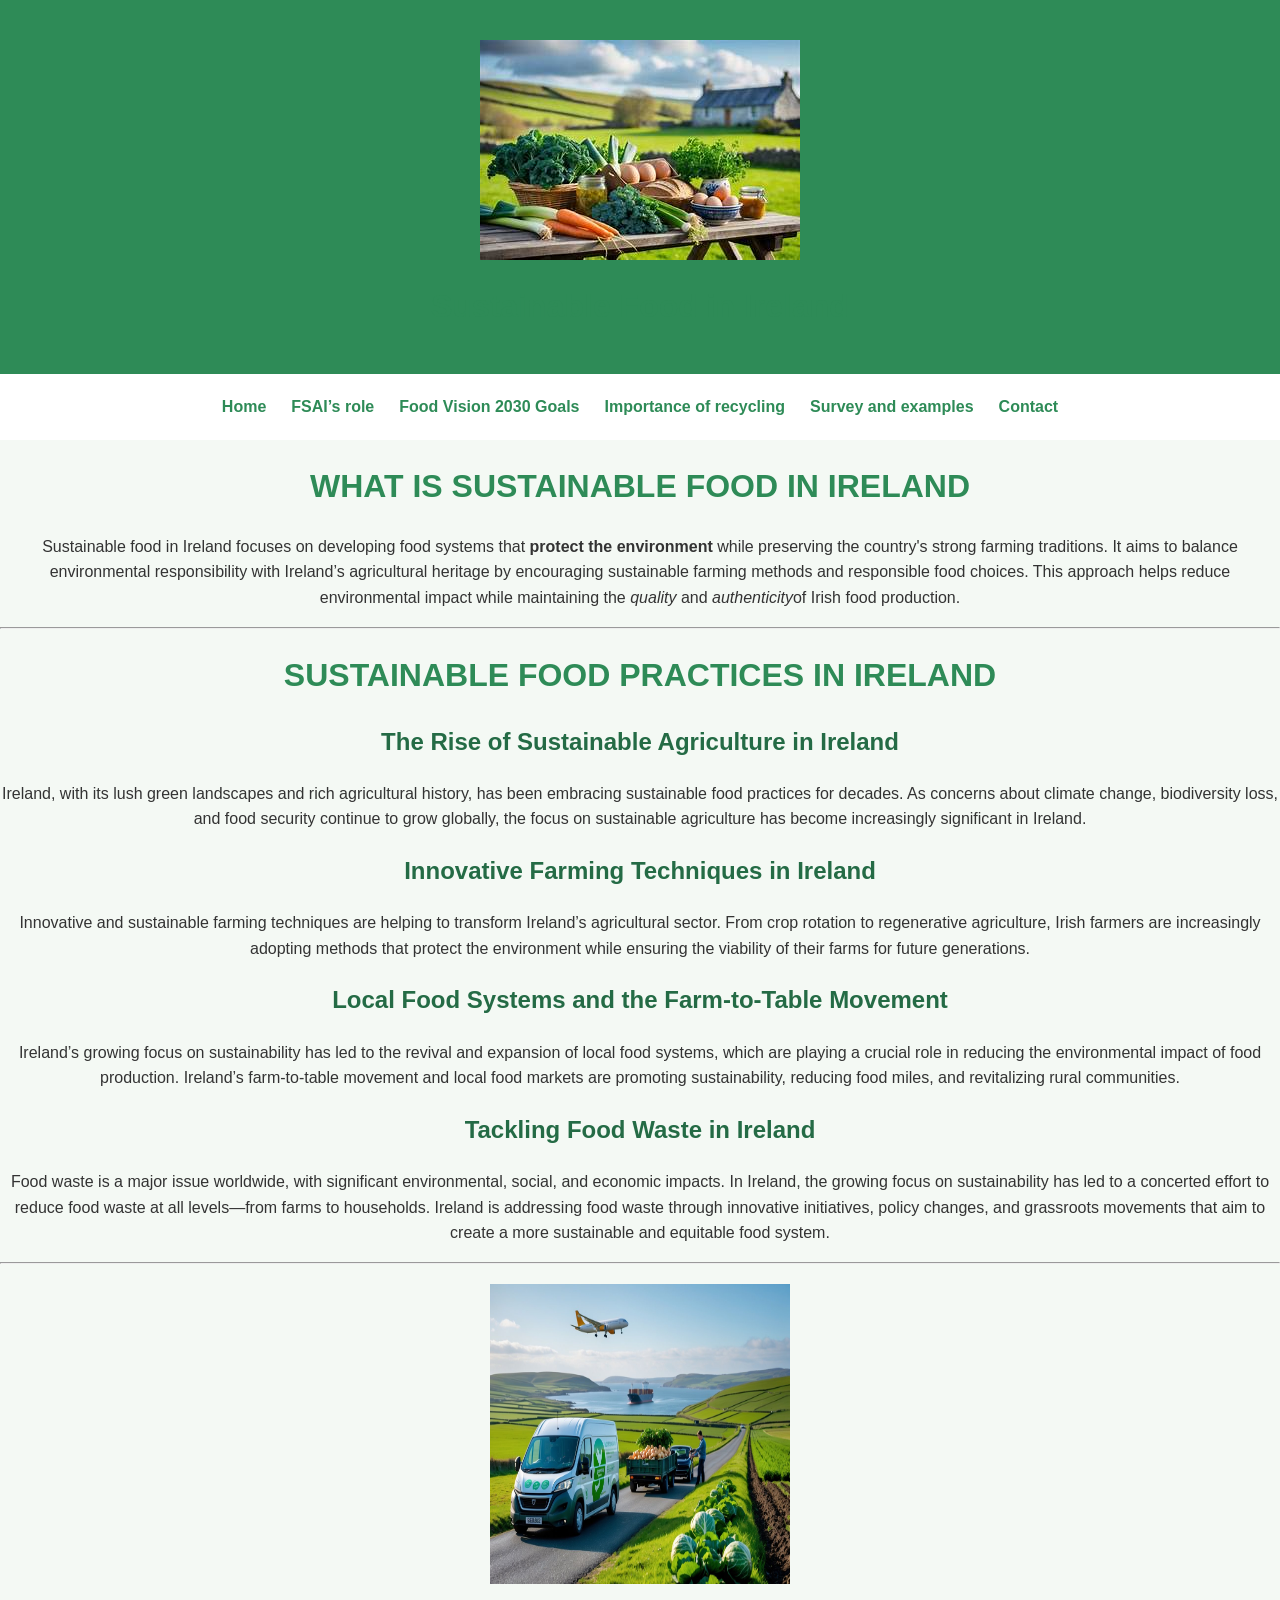
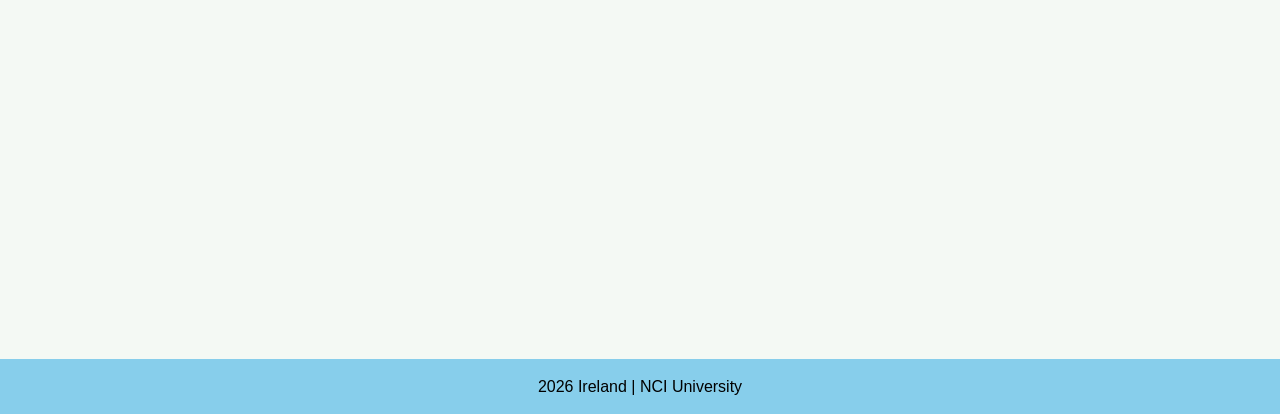
<file: index.html>
<!--Izzeddin-->
<!DOCTYPE html>
<html lang="en">

<head>
	<meta http-equiv="Content-Type" content="text/html; charset=UTF-8">
	<meta name="viewport" content="width=device-width,initial-scale=1.0">
	

<!--page title-->
	<title> Defining Irish Food Sustainability </title>

<!-- external css-->
	<link rel="stylesheet" href="style.css">
</head>

<body>
<!--header-->
<header>
    <img src="Images/Logo.jpg" alt="Sustainable Food Ireland Logo">
    <h1>Sustainable Food in Ireland</h1>
</header>

<!--nav-->
<nav>
<a href="index.html">Home </a>

<a href="Page2.html">FSAI’s role </a>

<a href="Page3.html">Food Vision 2030 Goals</a>

<a href="Page4.html">Importance of recycling</a>

<a href="Page5.html">Survey and examples </a>

<a href="Page6.html">Contact </a>
</nav>


	
<!--first lines, introduction-->
	<h1> WHAT IS SUSTAINABLE FOOD IN IRELAND</h1>
	<p>Sustainable food in Ireland focuses on developing food systems that <strong>protect the environment</strong> while preserving the country's strong farming traditions. It aims to balance environmental responsibility with Ireland’s agricultural heritage by encouraging sustainable farming methods and responsible food choices. This approach helps reduce environmental impact while maintaining the <em>quality</em> and <em>authenticity</em>of Irish food production.</p>

<!--separation-->	
	<hr>

	<h1> SUSTAINABLE FOOD PRACTICES IN IRELAND </h1>

<h2>The Rise of Sustainable Agriculture in Ireland</h2>

<p> Ireland, with its lush green landscapes and rich agricultural history, has been embracing sustainable food practices for decades. As concerns about climate change, biodiversity loss, and food security continue to grow globally, the focus on sustainable agriculture has become increasingly significant in Ireland.</p>

<h2>Innovative Farming Techniques in Ireland</h2>
<p> Innovative and sustainable farming techniques are helping to transform Ireland’s agricultural sector. From crop rotation to regenerative agriculture, Irish farmers are increasingly adopting methods that protect the environment while ensuring the viability of their farms for future generations.</p>

<h2> Local Food Systems and the Farm-to-Table Movement</h2>
<p>Ireland’s growing focus on sustainability has led to the revival and expansion of local food systems, which are playing a crucial role in reducing the environmental impact of food production. Ireland’s farm-to-table movement and local food markets are promoting sustainability, reducing food miles, and revitalizing rural communities.</p>

<h2>Tackling Food Waste in Ireland</h2>

<p>Food waste is a major issue worldwide, with significant environmental, social, and economic impacts. In Ireland, the growing focus on sustainability has led to a concerted effort to reduce food waste at all levels—from farms to households. Ireland is addressing food waste through innovative initiatives, policy changes, and grassroots movements that aim to create a more sustainable and equitable food system.</p>

<!--separation-->	
	<hr>


<!--image-->

	<img src="Images/sustimg.jpg" alt="sustaniable" width="300" height="300">

<!--Youtube video-->

	<iframe width="560" height="315" src="https://www.youtube.com/embed/SHgre4YfmNc?si=hMLTlo5_meGLoFVB" title="YouTube video player"  allow="accelerometer; autoplay; clipboard-write; encrypted-media; gyroscope; picture-in-picture; web-share" referrerpolicy="strict-origin-when-cross-origin" allowfullscreen></iframe>




<!--footer-->
<footer>
    2026 Ireland | NCI University
</footer>

</body>
</html>
</file>
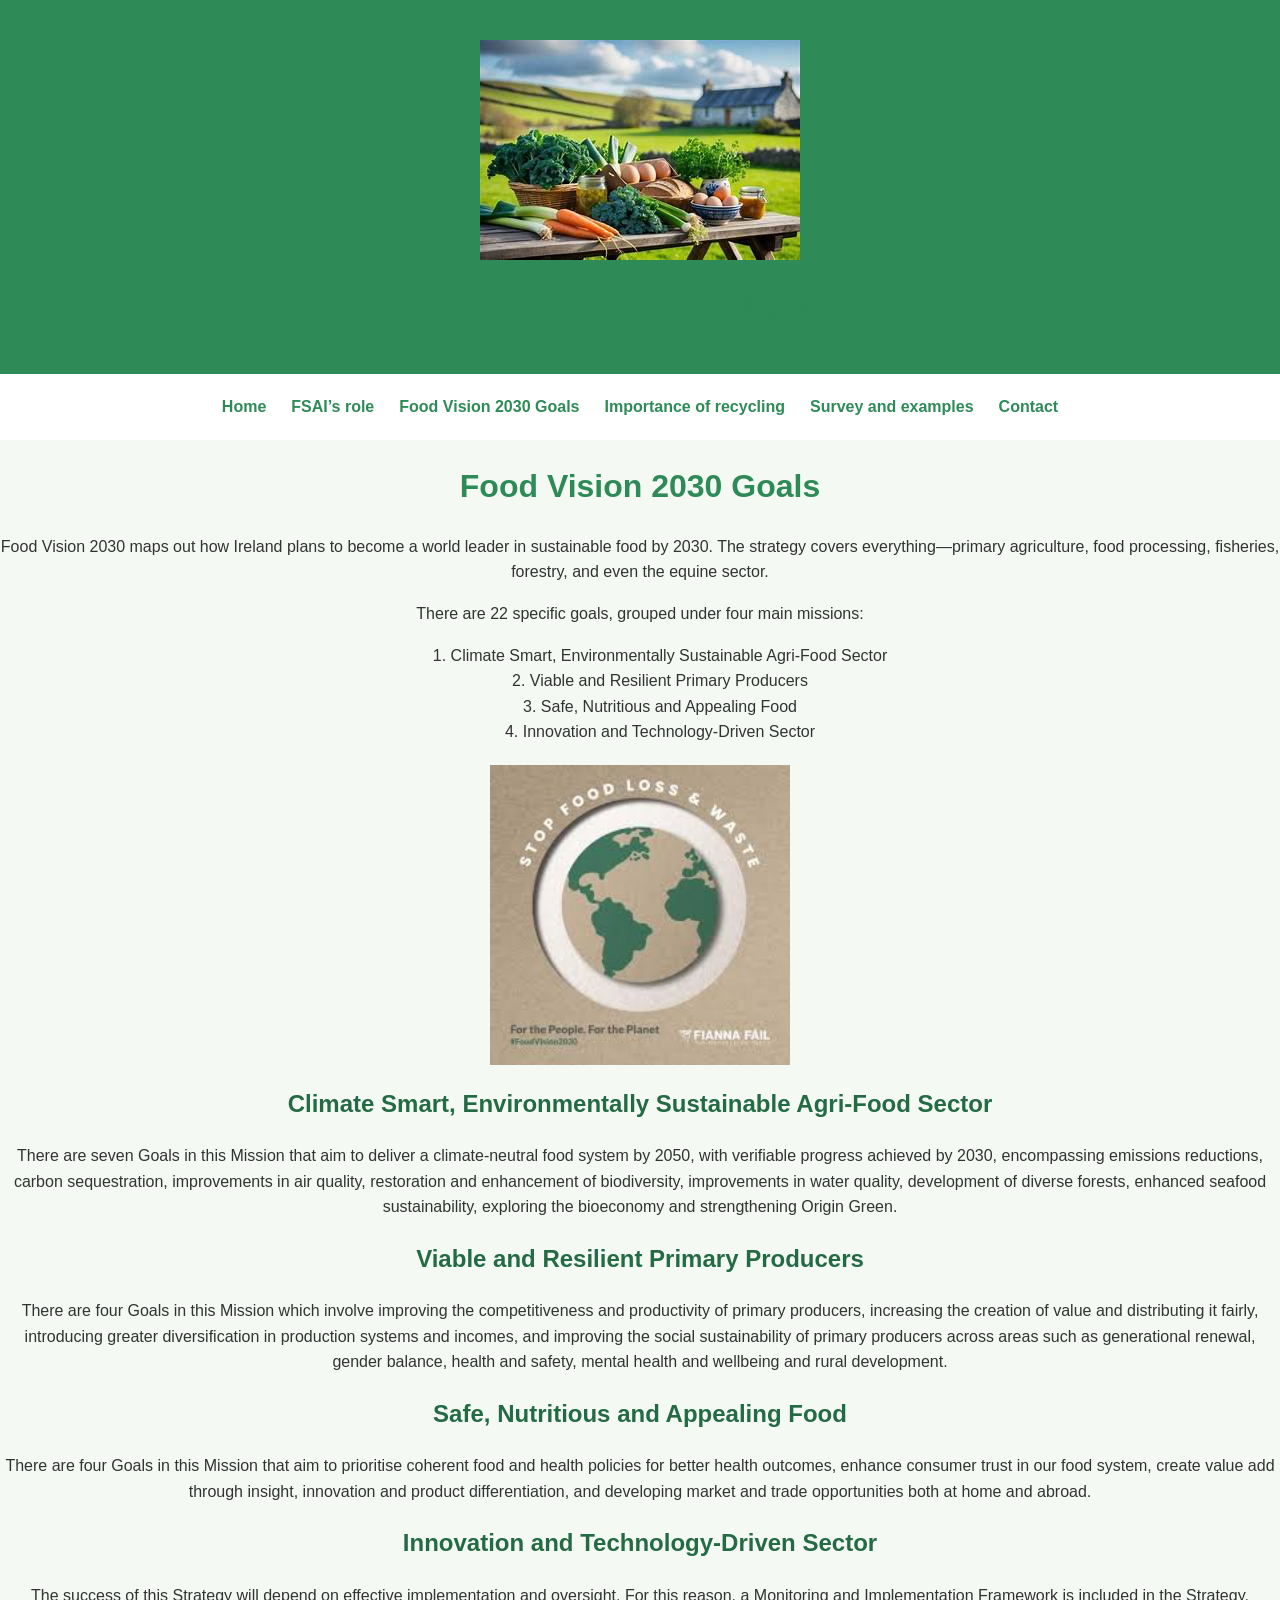
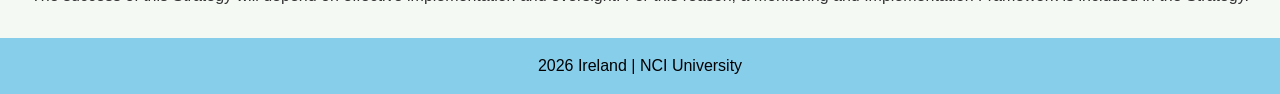
<file: Page3.html>
<!-- Claudia-->
<!DOCTYPE html>
<html lang="en">
<head>

	<meta http-equiv="Content-Type" content="text/html; charset=UTF-8">
	<meta name="viewport" content="width=device-width,initial-scale=1.0">
<!-- header-->
	

<!-- Tittle-->
<title> Food Vision 2030 Goals </title>


	<!-- external css-->
<link rel="stylesheet" href="style.css">

</head>

<body>
	<header>
    <img src="Images/Logo.jpg" alt="Sustainable Food Ireland Logo">
    <h1>Sustainable Food in Ireland</h1>
</header>

<!-- nav-->
<nav>
<a href="index.html">Home </a>

<a href="Page2.html">FSAI’s role </a>

<a href="Page3.html">Food Vision 2030 Goals</a>

<a href="Page4.html">Importance of recycling</a>

<a href="Page5.html">Survey and examples </a>

<a href="Page6.html">Contact </a>
</nav>
	
	
<h1>Food Vision 2030 Goals</h1>

<p>Food Vision 2030 maps out how Ireland plans to become a world leader in sustainable food by 2030. The strategy covers everything—primary agriculture, food processing, fisheries, forestry, and even the equine sector.<p>

<p>There are 22 specific goals, grouped under four main missions:</p>

<!--numeric list-->
<ol>
	<li>Climate Smart, Environmentally Sustainable Agri-Food Sector</li>
	<li>Viable and Resilient Primary Producers</li>
	<li>Safe, Nutritious and Appealing Food</li>
	<li>Innovation and Technology-Driven Sector</li>
</ol>

<!--image-->

	<img src="Images/goals2030.jpg" alt="sustaniable" width="300" height="300">

<!--explanation-->

    <h2>Climate Smart, Environmentally Sustainable Agri-Food Sector</h2>

<p>There are seven Goals in this Mission that aim to deliver a climate-neutral food system by 2050, with verifiable progress achieved by 2030, encompassing emissions reductions, carbon sequestration, improvements in air quality, restoration and enhancement of biodiversity, improvements in water quality, development of diverse forests, enhanced seafood sustainability, exploring the bioeconomy and strengthening Origin Green.</p>
	<h2>Viable and Resilient Primary Producers</h2>

	<p> There are four Goals in this Mission which involve improving the competitiveness and productivity of primary producers, increasing the creation of value and distributing it fairly, introducing greater diversification in production systems and incomes, and improving the social sustainability of primary producers across areas such as generational renewal, gender balance, health and safety, mental health and wellbeing and rural development.</p>
	<h2>Safe, Nutritious and Appealing Food</h2>

	<p>There are four Goals in this Mission that aim to prioritise coherent food and health policies for better health outcomes, enhance consumer trust in our food system, create value add through insight, innovation and product differentiation, and developing market and trade opportunities both at home and abroad.</p>
	<h2>Innovation and Technology-Driven Sector</h2>
	<p> The success of this Strategy will depend on effective implementation and oversight. For this reason, a Monitoring and Implementation Framework is included in the Strategy.</p>



<!--footer-->
<footer>
    2026 Ireland | NCI University
</footer>

</body>
</html>
</file>
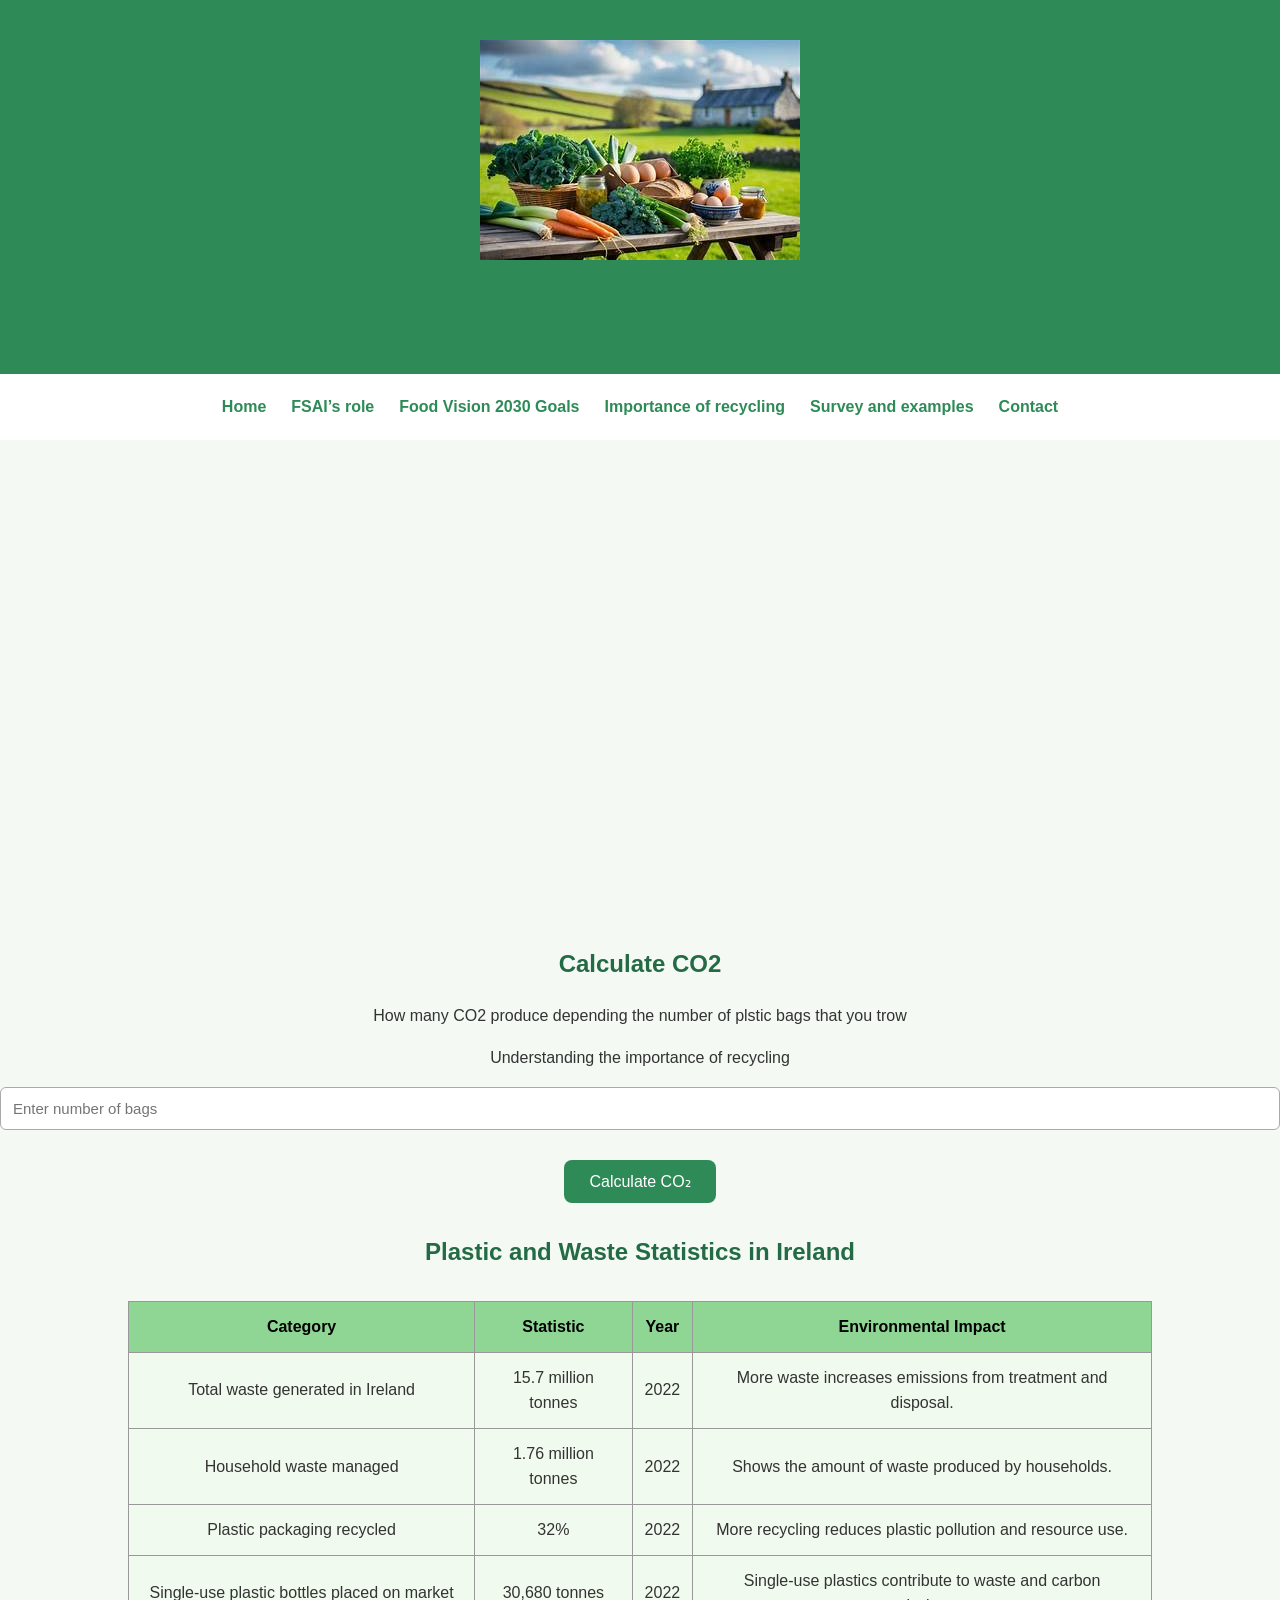
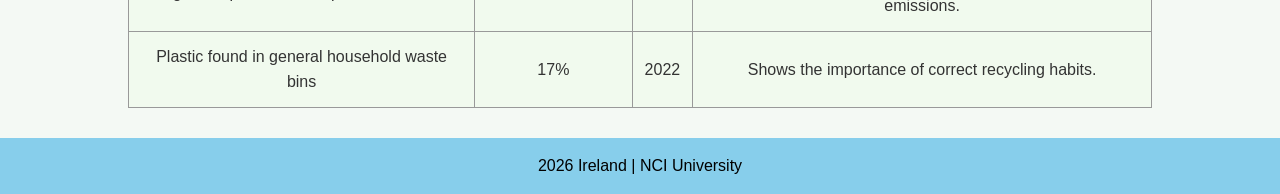
<file: Page4.html>
<!--Izzeddin-->
<!DOCTYPE html>
<html lang="en">
<head>
<meta http-equiv="Content-Type" content="text/html; charset=UTF-8">
<meta name="viewport" content="width=device-width,initial-scale=1.0">



<!-- external css-->
	<link rel="stylesheet" href="style.css">

	<!-- Tittle-->
<title> Importance of recycling </title>

</head>

<body>
	<!--header-->
<header>
    <img src="Images/Logo.jpg" alt="Sustainable Food Ireland Logo">
    <h1>Sustainable Food in Ireland</h1>
</header>

<!-- nav-->
<nav>
		<a href="index.html">Home </a>
		<a href="Page2.html">FSAI’s role </a>
		<a href="Page3.html">Food Vision 2030 Goals</a>
		<a href="Page4.html">Importance of recycling</a>
		<a href="Page5.html">Survey and examples</a>
		<a href="Page6.html">Contact </a>
</nav>


<!--Youtube video-->
<iframe width="806" height="400" src="https://www.youtube.com/embed/J0rPrtDSgR0" title="Origin Green, Ireland&#39;s Dairy Sustainability Journey" allow="accelerometer; autoplay; clipboard-write; encrypted-media; gyroscope; picture-in-picture; web-share" referrerpolicy="strict-origin-when-cross-origin" allowfullscreen></iframe>

<br>

<section>
<!--JavaScript calculator-->
<h2> Calculate CO2</h2>
<p> How many CO2 produce depending the number of plstic bags that you trow</p>
<p> Understanding the importance of recycling</p>


<label>
<input 
        type="number" 
        id="bags"
        placeholder="Enter number of bags">
</label>


<div style="text-align: center;  margin: 30px auto;">
<button id="calculateBtn">
Calculate CO₂
</button>
</div>


 <p id="errorMessage"></p>

 <p id="result1"></p>


</section>

<script src="script.js"></script>

<p id="result"></p>

<!--table-->
<h2>Plastic and Waste Statistics in Ireland</h2>

<table>
    <thead>
        <tr>
            <th>Category</th>
            <th>Statistic</th>
            <th>Year</th>
            <th>Environmental Impact</th>
        </tr>
    </thead>

    <tbody>
        <tr>
            <td>Total waste generated in Ireland</td>
            <td>15.7 million tonnes</td>
            <td>2022</td>
            <td>More waste increases emissions from treatment and disposal.</td>
        </tr>

        <tr>
            <td>Household waste managed</td>
            <td>1.76 million tonnes</td>
            <td>2022</td>
            <td>Shows the amount of waste produced by households.</td>
        </tr>

        <tr>
            <td>Plastic packaging recycled</td>
            <td>32%</td>
            <td>2022</td>
            <td>More recycling reduces plastic pollution and resource use.</td>
        </tr>

        <tr>
            <td>Single-use plastic bottles placed on market</td>
            <td>30,680 tonnes</td>
            <td>2022</td>
            <td>Single-use plastics contribute to waste and carbon emissions.</td>
        </tr>

        <tr>
            <td>Plastic found in general household waste bins</td>
            <td>17%</td>
            <td>2022</td>
            <td>Shows the importance of correct recycling habits.</td>
        </tr>
    </tbody>
</table>




<!--footer-->
<footer>
    2026 Ireland | NCI University
</footer>

</body>
</html>
</file>
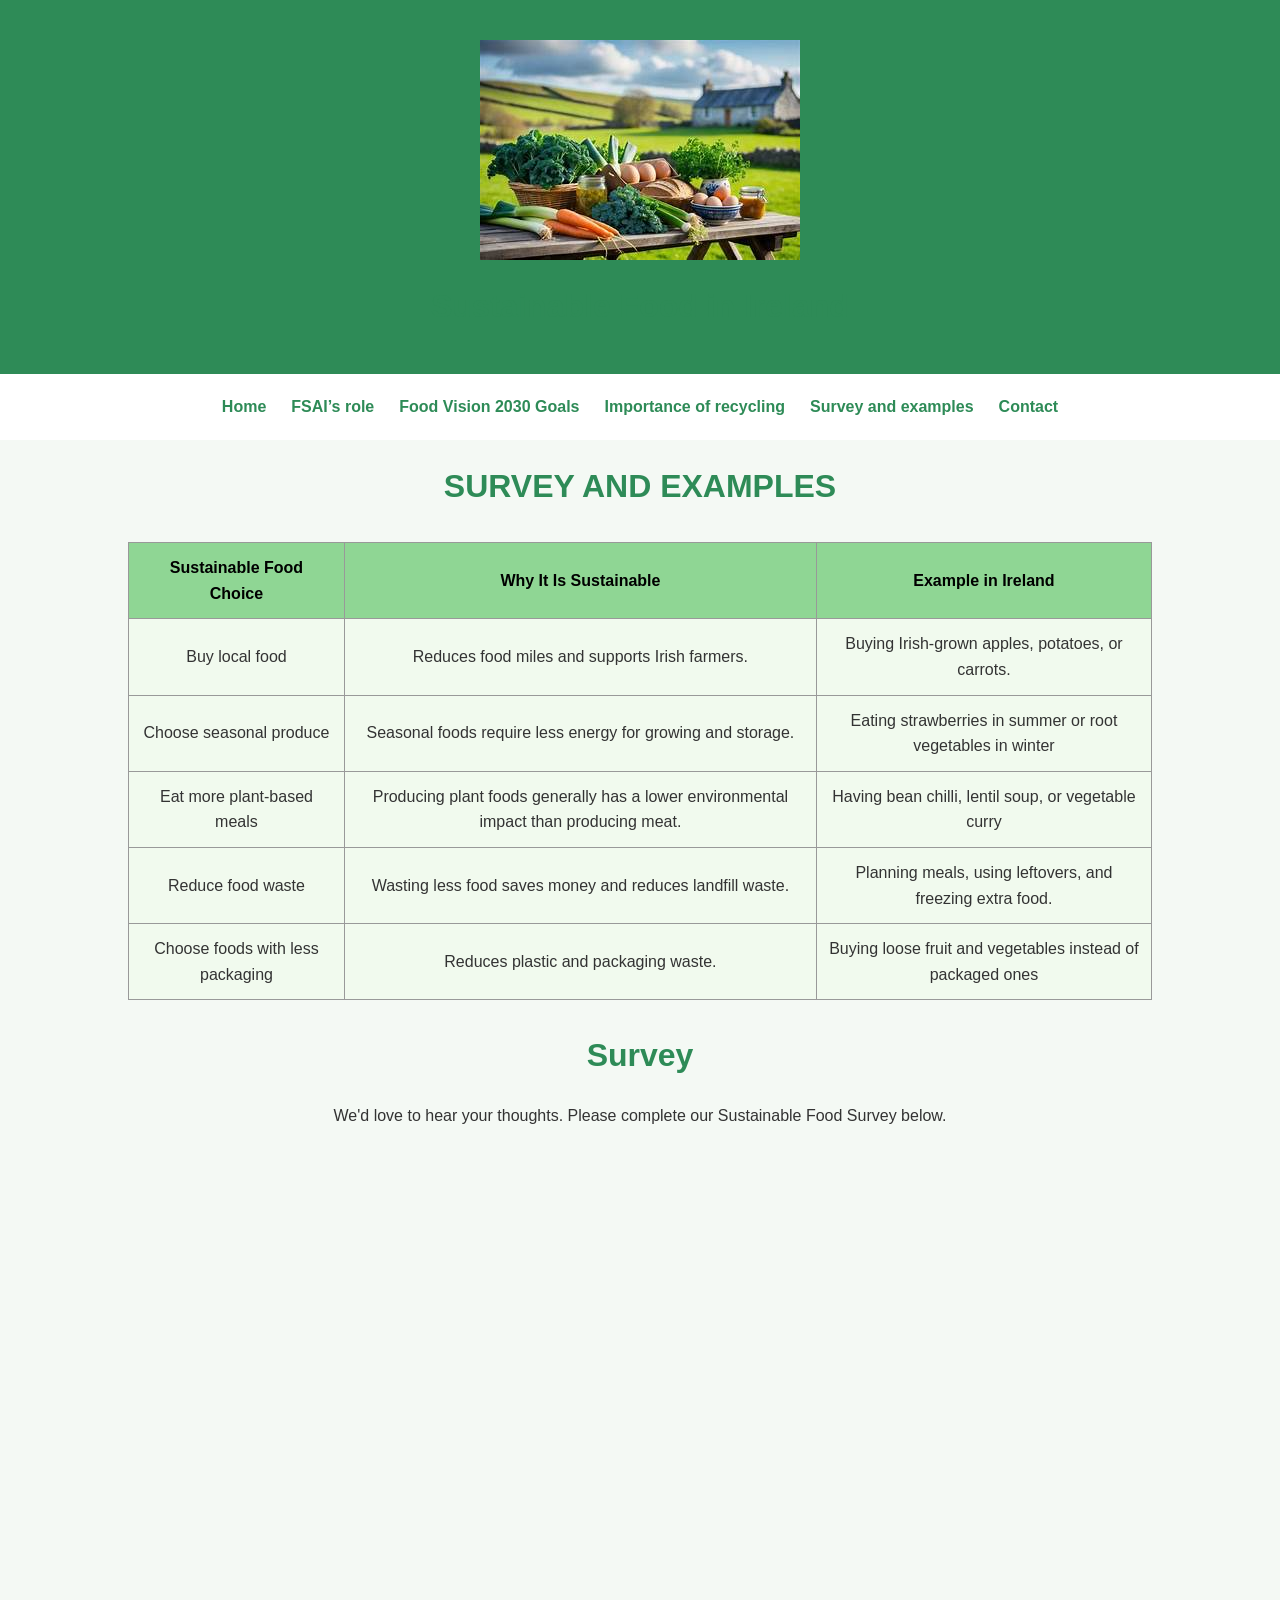
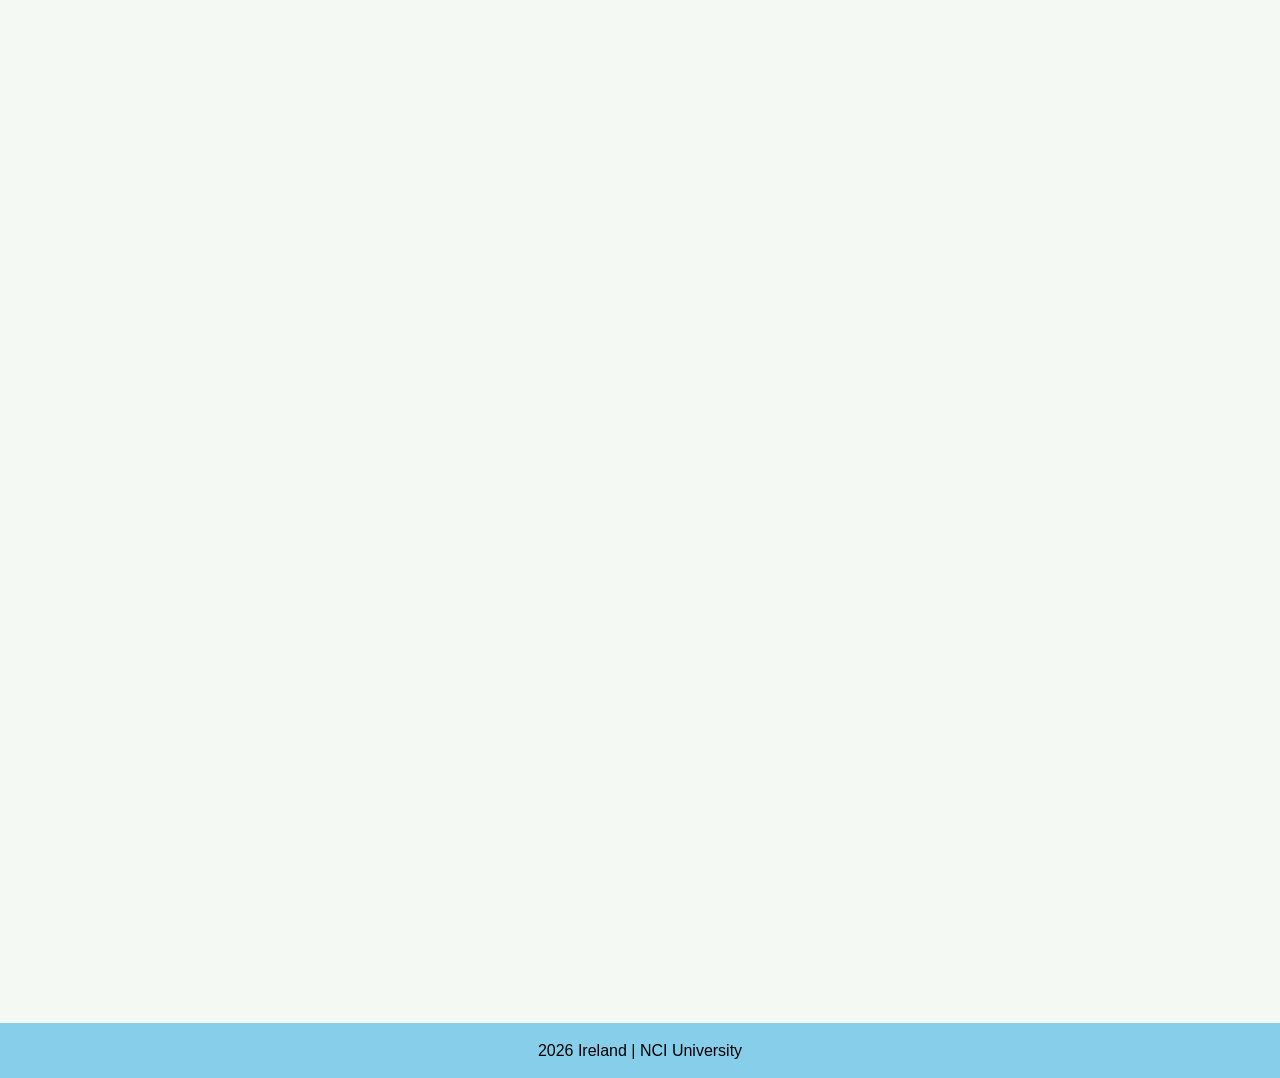
<file: Page5.html>
<!--Izzeddin-->
<!DOCTYPE html>
<html lang="en">
<head>
	<meta http-equiv="Content-Type" content="text/html; charset=UTF-8">
	<meta name="viewport" content="width=device-width,initial-scale=1.0">

	

<title>SURVEY AND EXAMPLES</title>
	<!-- external css-->
<link rel="stylesheet" href="style.css">

</head>

<body>
	<header>
    <img src="Images/Logo.jpg" alt="Sustainable Food Ireland Logo">
    <h1>Sustainable Food in Ireland</h1>
</header>

<nav>
<a href="index.html">Home </a>

<a href="Page2.html">FSAI’s role </a>

<a href="Page3.html">Food Vision 2030 Goals</a>

<a href="Page4.html">Importance of recycling</a>

<a href="Page5.html">Survey and examples </a>

<a href="Page6.html">Contact </a>
</nav>


<h1>SURVEY AND EXAMPLES</h1>

	<table>
		<thead>
			<tr>
				<th>Sustainable Food Choice</th>
				<th> Why It Is Sustainable</th>
				<th>Example in Ireland</th>

			</tr>
		</thead>
		<tbody>
			<tr>
				<td>Buy local food</td>
				<td>Reduces food miles and supports Irish farmers.</td>
				<td>Buying Irish-grown apples, potatoes, or carrots.</td>
			</tr>
			<tr>
				<td>Choose seasonal produce</td>
				<td>Seasonal foods require less energy for growing and storage.</td>
				<td>Eating strawberries in summer or root vegetables in winter</td>
			</tr>
			<tr>
				<td>Eat more plant-based meals</td>
				<td>Producing plant foods generally has a lower environmental impact than producing meat.</td>
				<td>Having bean chilli, lentil soup, or vegetable curry</td>
			</tr>
			<tr>
				<td>Reduce food waste</td>
				<td>Wasting less food saves money and reduces landfill waste.</td>
				<td>Planning meals, using leftovers, and freezing extra food.</td>
			</tr>
			<tr>
				<td>Choose foods with less packaging</td>
				<td>Reduces plastic and packaging waste.</td>
				<td>Buying loose fruit and vegetables instead of packaged ones</td>
			</tr>
		</tbody>
	</table>
<h1>Survey</h1>

<p>We'd love to hear your thoughts. Please complete our Sustainable Food Survey below.</p>

<iframe src="https://docs.google.com/forms/d/e/1FAIpQLSfHJhmi9ra5tjsYb7HoZCAM2Lly_p6pPt1bBSzkmvMVL-2vTw/viewform?embedded=true"
        width="640"
        height="1434">
</iframe>
	<footer>
    2026 Ireland | NCI University
</footer>

</body>
</html>
</file>
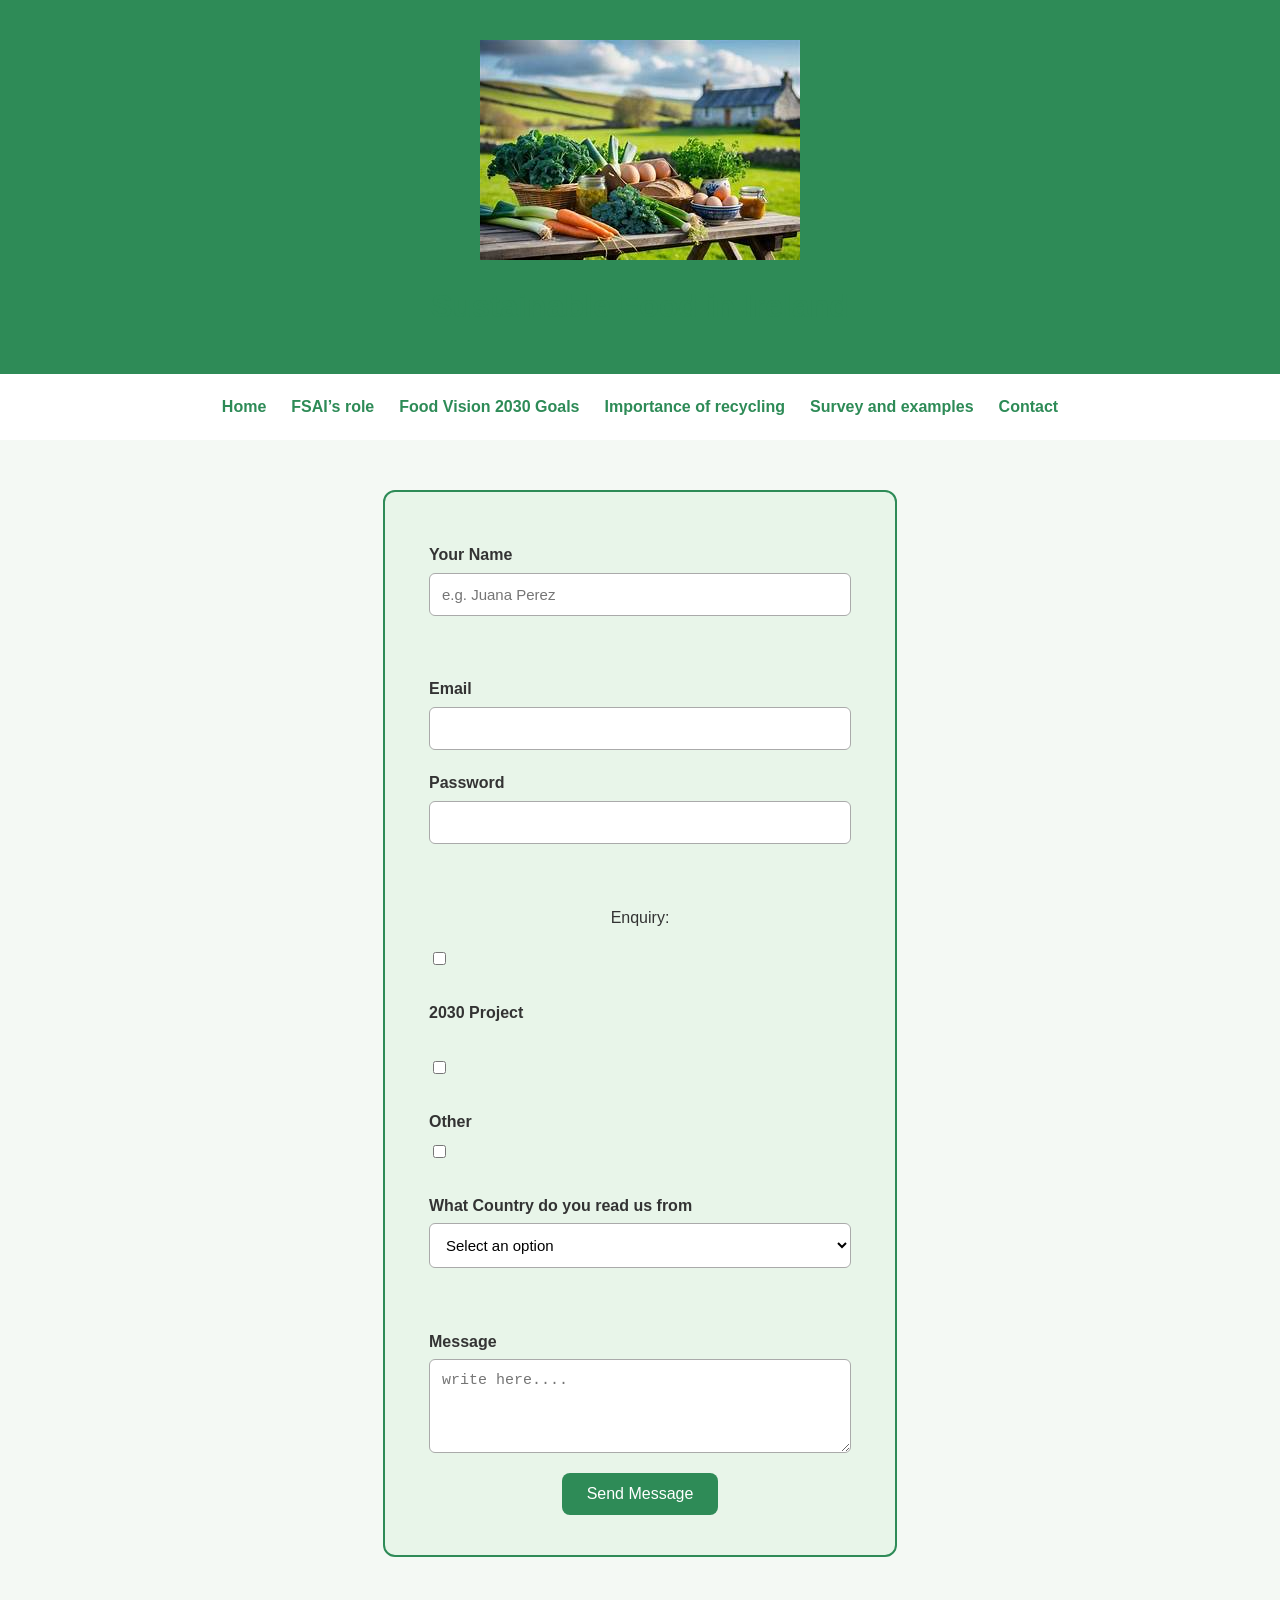
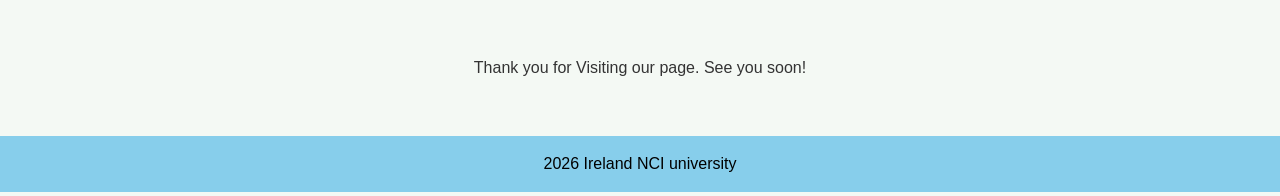
<file: Page6.html>
<!--Claudia-->
<!DOCTYPE html>
<html lang="en">
<head>
	

	<meta http-equiv="Content-Type" content="text/html; charset=UTF-8">
	<meta name="viewport" content="width=device-width,initial-scale=1.0">

	
	<title> Contact us </title>

	<!-- external css-->
<link rel="stylesheet" href="style.css">
</head>
<body>

	<header>
    <img src="Images/Logo.jpg" alt="Sustainable Food Ireland Logo">
    <h1>Sustainable Food in Ireland</h1>
</header>
	<nav>
<a href="index.html">Home </a> 
<a href="Page2.html">FSAI’s role </a> 
<a href="Page3.html">Food Vision 2030 Goals</a>
<a href="Page4.html">Importance of recycling</a>
<a href="Page5.html">Survey and examples </a>
<a href="Page6.html">Contact </a>
</nav>
	


<!--Contact details-->
<!--Name-->
<form>
	<fieldset>
<label for="name">Your Name</label>

<input
type="text"
id="name"
name="name"
placeholder="e.g. Juana Perez"
required>
	<br>
<!--Email-->
<label for="email">Email</label>

<input
type="email"
id="email"
name="email"
required>
<!--Password-->
<label for="pw">Password</label>
	<input type="Password" id="pw" name="Password"
	minlength="9">
<!--checkbox-->
	<br>
<p>Enquiry:</p>
<input type="checkbox" id="cl"
name="2030 Project" value="2030 Project">
<label for="cl">2030 Project</label>
<br>
<input type="checkbox" id="cl2"
name="cl2" value="cl2">
<label for="cl3">Other</label>
<input type="checkbox" id="cl3"
name="Other" value="Other">
<br>

<!--option box-->
<label for="Country">What Country do you read us from</label>
<select id="Country" name="Country">
<option value="option">Select an option</option>
<option value="Spain">Spain</option>
<option value="Ireland">Ireland</option>
<option value="Other">Other</option>
	</select>

<br>
<!--write a msg-->

<label for="msg">Message</label>
<textarea id="msg" name="msg" rows="4" placeholder="write here....">
</textarea>
   <button type="submit">Send Message</button>
</fieldset>
</form>

<br>
<fieldset>
		<p>Thank you for Visiting our page. See you soon!</p>
</fieldset>


<footer>
	2026 Ireland
	NCI university
</footer>

</body>
</file>
<file: style.css>
/* Claudia - Global Style */

body {
    background-color:#f4f9f4;
    color:#333;
    font-family:Arial, sans-serif;
    margin:0;
    padding:0;
    line-height:1.6;
}


/* Claudia - Paragraphs */

p {
    text-align: center;
    line-height: 1.6;
}


/* Claudia - Header */

header {
    background: #2E8B57;
    color: white;
    padding: 20px;
    text-align: center;
}


/* Izzeddin - Navigation */

nav {
    display: flex;
    justify-content: center;
    gap: 25px;
    padding: 20px;
    background-color: #ffffff;
    flex-wrap: wrap;
}


nav a {
    color: #2E8B57;
    text-decoration: none;
    font-weight: bold;
}


nav a:hover {
    color: #145a32;
}


/* Claudia - Images */

img {
    display: block;
    margin: 20px auto;
    max-width: 100%;
}


/* Claudia - Video */

iframe {
    display: block;
    margin: 30px auto;
    max-width: 90%;
    border: none;
}


/* Izzeddin - Tables */

table {
    margin: 30px auto;
    width: 80%;
    border-collapse: collapse;
    background-color: #d9f2d9;
}


th {
    background-color: #8fd694;
    color: black;
    padding: 12px;
    border: 1px solid #999;
}


td {
    background-color: #f1faee;
    padding: 12px;
    text-align: center;
    border: 1px solid #999;
}


/* Claudia - Form */

form {
    width: 450px;
    max-width: 90%;
    margin: 50px auto;
    padding: 30px;
    background-color: #e8f5e9;
    border: 2px solid #2E8B57;
    border-radius: 12px;
    color: #333;
}


fieldset {
    border: none;
}


/* Form Labels */

label {
    display: block;
    margin-top: 15px;
    margin-bottom: 5px;
    font-weight: bold;
    text-align: left;
}


/* Inputs */

input,
select,
textarea {
    display: block;
    width: 100%;
    padding: 12px;
    margin-bottom: 20px;
    border: 1px solid #aaa;
    border-radius: 6px;
    background-color: white;
    font-size: 15px;
    box-sizing: border-box;
}


input:focus,
select:focus,
textarea:focus {
    outline: none;
    border: 2px solid #2E8B57;
}


/* Checkbox */

input[type="checkbox"] {
    display: inline-block;
    width: auto;
    margin-right: 10px;
}


/* Button */

button {
    display: block;
    margin: 20px auto 0;
    padding: 12px 25px;
    background-color: #2E8B57;
    color: white;
    border: none;
    border-radius: 8px;
    font-size: 16px;
    cursor: pointer;
}


button:hover {
    background-color: #1f6b42;
}


/* Headings */

h1 {
    text-align: center;
    color: #2E8B57;
}


h2 {
    text-align: center;
    color: #246b45;
}


/* Claudia - Lists */

ol {
    text-align: center;
    list-style-position: inside;
}


/* Claudia - FSAI Role Box */

.role {
    color: black;
    background-color: #fff8dc;
    border: 2px solid #2E8B57;
    border-radius: 10px;
    margin: 30px auto;
    padding: 40px;
    width: 80%;
}


/* Footer */

footer {
    color: black;
    background-color: skyblue;
    text-align: center;
    padding: 15px;
    margin-top: 30px;
}


/* Responsive Design */

@media screen and (max-width: 600px) {

    nav {
        flex-direction: column;
        align-items: center;
    }


    form {
        width: 90%;
    }


    table {
        width: 95%;
        font-size: 14px;
    }


    .role {
        width: 90%;
        padding: 20px;
    }

}
</file>
